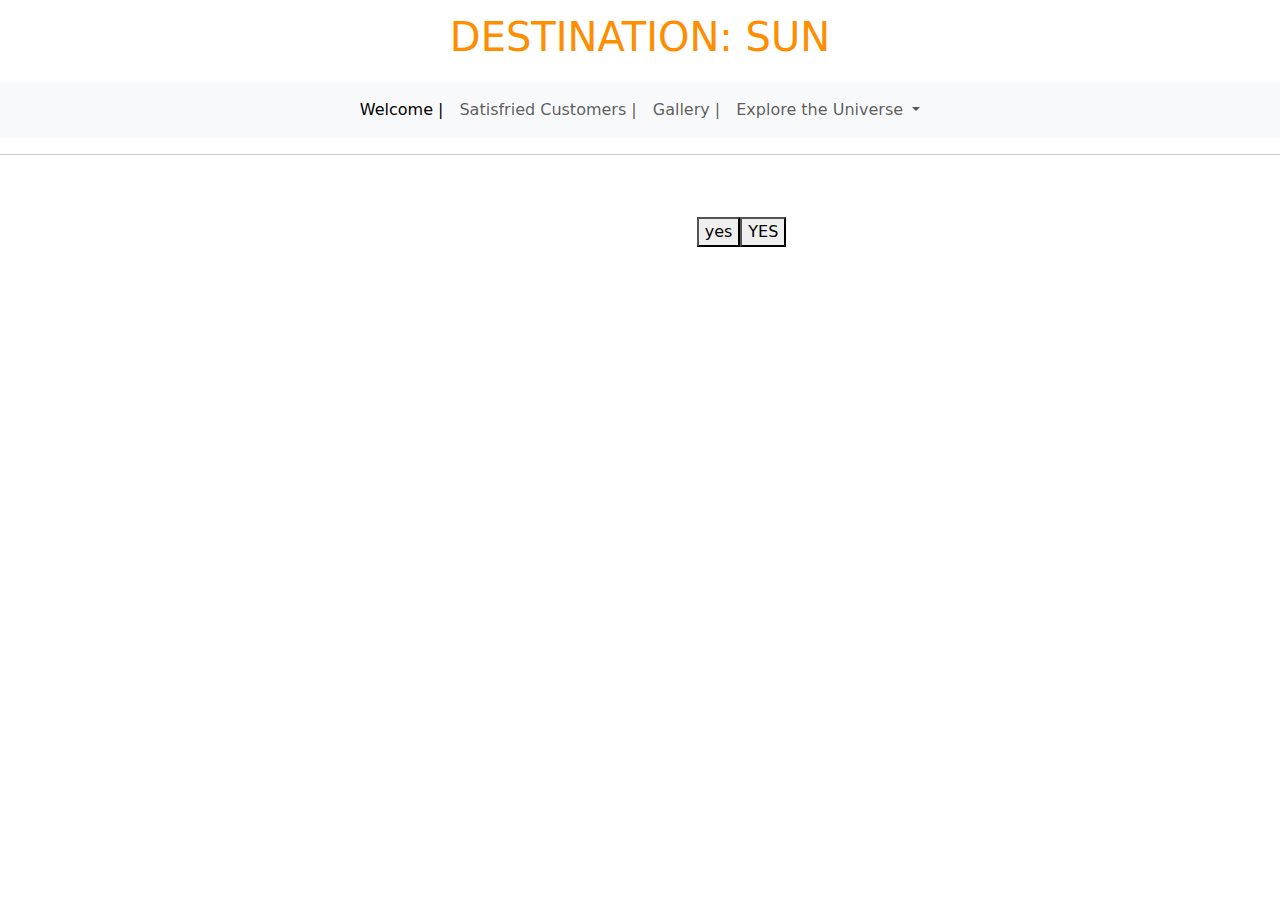
<file: exploreTheUniverse.html>
<!DOCTYPE html>
<html lang="en">
<head>
    <meta charset="UTF-8">
    <meta name="viewport" content="width=device-width, initial-scale=1.0">
    <title>Explore The Universe</title>
    <link href="https://cdn.jsdelivr.net/npm/bootstrap@5.3.3/dist/css/bootstrap.min.css" rel="stylesheet" integrity="sha384-QWTKZyjpPEjISv5WaRU9OFeRpok6YctnYmDr5pNlyT2bRjXh0JMhjY6hW+ALEwIH" crossorigin="anonymous">


</head>
<body style="background: scroll; background: url(https://tinyurl.com/outerSpaceExpansion);">
    <div class="MAIN TITLE" style="display:flex; justify-content:center; font-size: x-large; margin-top:.8rem; margin-bottom:.8rem">
        <h1> <a class="navbar-brand" href="./index.html" style="color: #fe8d00;">DESTINATION: SUN</a></h1>

    </div>  
    <!-- this is a bootstrap navbar  -->  
    <nav class="navbar navbar-expand-lg bg-body-tertiary">
            <div class="container-fluid">
    
    <!-- here is an inline style sample             -->
              <div class="collapse navbar-collapse" id="navbarNavDropdown" style="display:flex; justify-content:center">
                <ul class="navbar-nav">
                  <li class="nav-item">
                    <a class="nav-link active" aria-current="page" href="./index.html">Welcome |</a>
                  </li>
                  <li class="nav-item">
                    <a class="nav-link" href="satisfriedCustomers.html">Satisfried Customers |</a>
                  </li>
                  <li class="nav-item">
                    <a class="nav-link" href="./gallery.html">Gallery |</a>
                  </li>
                  <li class="nav-item dropdown">
                    <a class="nav-link dropdown-toggle" href="#" role="button" data-bs-toggle="dropdown" aria-expanded="false">
                      Explore the Universe
                    </a>
                    <ul class="dropdown-menu">
                      <li><a class="dropdown-item" href="#">Space Cruises</a></li>
                      <li><a class="dropdown-item" href="#">Outer Space Cruises</a></li>
                      <li><a class="dropdown-item" href="#">Other Space Cruises</a></li>
                    </ul>
                  </li>
                </ul>
              </div>
            </div>
          </nav>

            <hr>
                  <h2 style="color:white; text-align:center;">The <strong>BEST</strong>and last cruise you'll ever take!!!</h2>
                  
    <!-- this is 2 of 2 form samples -->
        <div class="someButtons" style="color: white;display: flex; justify-content: center;">
            <h3>Do you agree?</h3>
            <div class="button">
                <a href="./gallery.html">
                    <button>yes</button>
                </a> 
            </div>
            <div class="button">
                <a href="./gallery.html">
                    <button>YES</button>
                </a> 
            </div>
        </div>
</body>
</html>
</file>
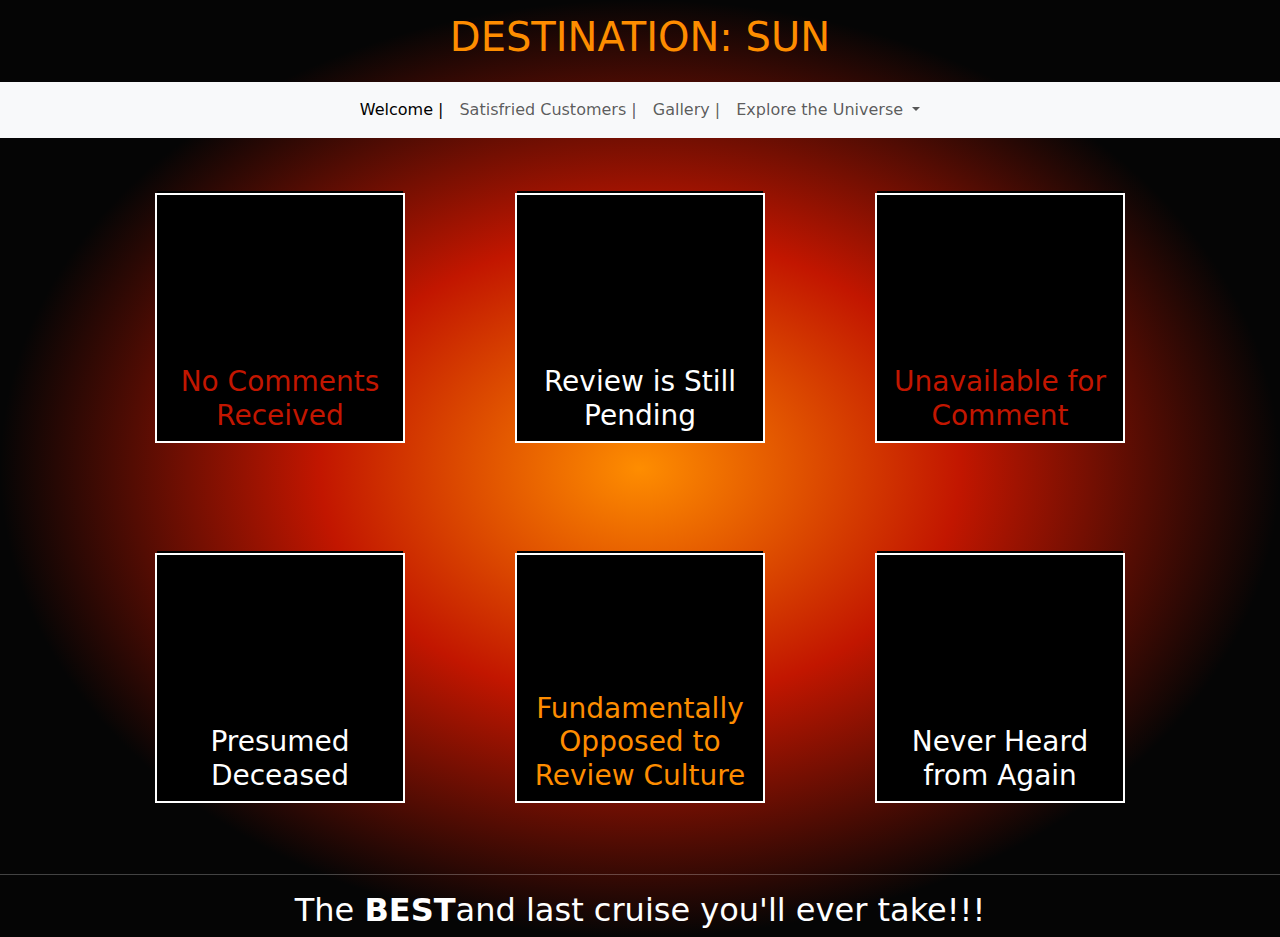
<file: satisfriedCustomers.html>
<!DOCTYPE html>
<html lang="en">
<head>
    <meta charset="UTF-8">
    <meta name="viewport" content="width=device-width, initial-scale=1.0">
    <title>Satisfried Customers</title>
    <link href="https://cdn.jsdelivr.net/npm/bootstrap@5.3.3/dist/css/bootstrap.min.css" rel="stylesheet" integrity="sha384-QWTKZyjpPEjISv5WaRU9OFeRpok6YctnYmDr5pNlyT2bRjXh0JMhjY6hW+ALEwIH" crossorigin="anonymous">
    <link rel="stylesheet" href="./styles.css"/>
    <!-- here is another internal style sample  -->
    <style>
        body{
            background: radial-gradient(closest-side,#fe8d00, #c21600, #050505);
        }
    </style>

</head>
<body>
    <div class="MAIN TITLE" style="display:flex; justify-content:center; font-size: x-large; margin-top:.8rem; margin-bottom:.8rem">
        <h1> <a class="navbar-brand" href="./index.html" style="color: #fe8d00;">DESTINATION: SUN</a></h1>
               
      </div>  
    <!-- this is a bootstrap navbar  -->  
    <nav class="navbar navbar-expand-lg bg-body-tertiary">
            <div class="container-fluid">
    
    <!-- here is an inline style sample             -->
              <div class="collapse navbar-collapse" id="navbarNavDropdown" style="display:flex; justify-content:center">
                <ul class="navbar-nav">
                  <li class="nav-item">
                    <a class="nav-link active" aria-current="page" href="./index.html">Welcome |</a>
                  </li>
                  <li class="nav-item">
                    <a class="nav-link" href="satisfriedCustomers.html">Satisfried Customers |</a>
                  </li>
                  <li class="nav-item">
                    <a class="nav-link" href="./gallery.html">Gallery |</a>
                  </li>
                  <li class="nav-item dropdown">
                    <a class="nav-link dropdown-toggle" href="./exploreTheUniverse.html" role="button" data-bs-toggle="dropdown" aria-expanded="false">
                      Explore the Universe
                    </a>
                    <ul class="dropdown-menu">
                      <li><a class="dropdown-item" href="./spaceCruises.html">Space Cruises</a></li>
                      <li><a class="dropdown-item" href="./outerSpaceCruises.html">Outer Space Cruises</a></li>
                      <li><a class="dropdown-item" href="./otherSpaceCruises.html">Other Space Cruises</a></li>
                    </ul>
                  </li>
                </ul>
              </div>
            </div>
          </nav>
  <div class="container">
            <div class="sunspotCards">
                <div class="sunspotCardsImg" id="card1">
                    <h3>No Comments Received</h3>
                </div>
            </div>
            <div class="sunspotCards">
                <div class="sunspotCardsImg" id="card2">
                    <h3>Review is Still Pending</h3>
                </div>
            </div>
            <div class="sunspotCards">
                <div class="sunspotCardsImg" id="card3">
                    <h3>Unavailable for Comment</h3>
                </div>
            </div>
            <div class="sunspotCards">
                <div class="sunspotCardsImg" id="card4">
                    <h3>Presumed Deceased</h3>
                </div>
            </div>
            <div class="sunspotCards">
                <div class="sunspotCardsImg" id="card5">
                    <h3>Fundamentally Opposed to Review Culture</h3>
                </div>
            </div>
            <div class="sunspotCards">
                <div class="sunspotCardsImg" id="card6">
                    <h3>Never Heard from Again</h3>
                </div>
            </div>
            
    
        </div>

        <footer>
          <hr>
                <h2 style="color:white; text-align:center;">The <strong>BEST</strong>and last cruise you'll ever take!!!</h2>
        </footer>
                
</body>
</html>
</file>
<file: styles.css>
.unordered{
    display:flex;
    justify-content:center;
    padding: top 50px;
    color:white;
    padding-top:50px;
}
.itineraryTable{
    display:flex;
    justify-content:center;
    padding-top: 30px;
    padding-bottom:50px;
    color:white;
}
th,td {
    padding:15px;
}

.waitlistForm {
    display:flex;
    justify-content:center;
    padding:20px;
    color:white;
}

.container {
    display: flex;
    justify-content: center;
    flex-wrap: wrap;
    align-items: center;
    height: 100%;
    width: 100%;
  }

.sunspotCards{
    display:flex;
    justify-content:center;
    align-items:center;
    align-content:end;
    flex-wrap:wrap;
    border: 2px solid white;
    margin: 55px;
    height: 250px;
    width:250px;

}
.sunspotCardsImg{
    background-color:black;
    display:flex;
    flex-wrap:wrap;
    height:250px;
    width: 250px;
    align-content:end;
    text-align: center;
    z-index:-1;
}

hr{
    color: white;
    /* width:75%;
    margin: 175px; */
}

.spinningImage {
   display:flex;
   justify-content: center;
   padding-top: 40px;
  }

.spinningImage img{
    border-radius:50%;
    display: block;
    height: 400px;
    width: 400px;
    transition-duration:20s;
}

.spinningImage:hover img{
    transform:rotate(1080deg);
} 

.expandingUniverse {
    display:flex;
    justify-content:center;
    padding-top:40px;
}

.expandingUniverse img {
    display:block;
    height:400px;
    width:400px;
    transition-duration:7s;
}

.expandingUniverse:hover img{
    width: 900px;
    height:700px;
}
#card1{
    color:#c21600;
    /* flex-grow: 1; */
}

#card2{
    color:white;
    /* flex-grow:1; */
}

#card3{
    color:#c21600
    /* flex-grow:1; */
}

#card4{
    color:white
}

#card5{
    color:#fe8d00
    /* flex-grow:2; */
}

#card6{
    color:white;
}



.exploreTheUniverse {
    overflow:hidden;
}

.slidingBackground {
    background:url(https://tinyurl.com/outerSpaceExpansion) repeat-x;
    height:560px;
    width: 5076px;
    animation: scroll 60s linear infinite;
}

/* @keyframes ::-webkit-slider-runnable-track */
</file>
